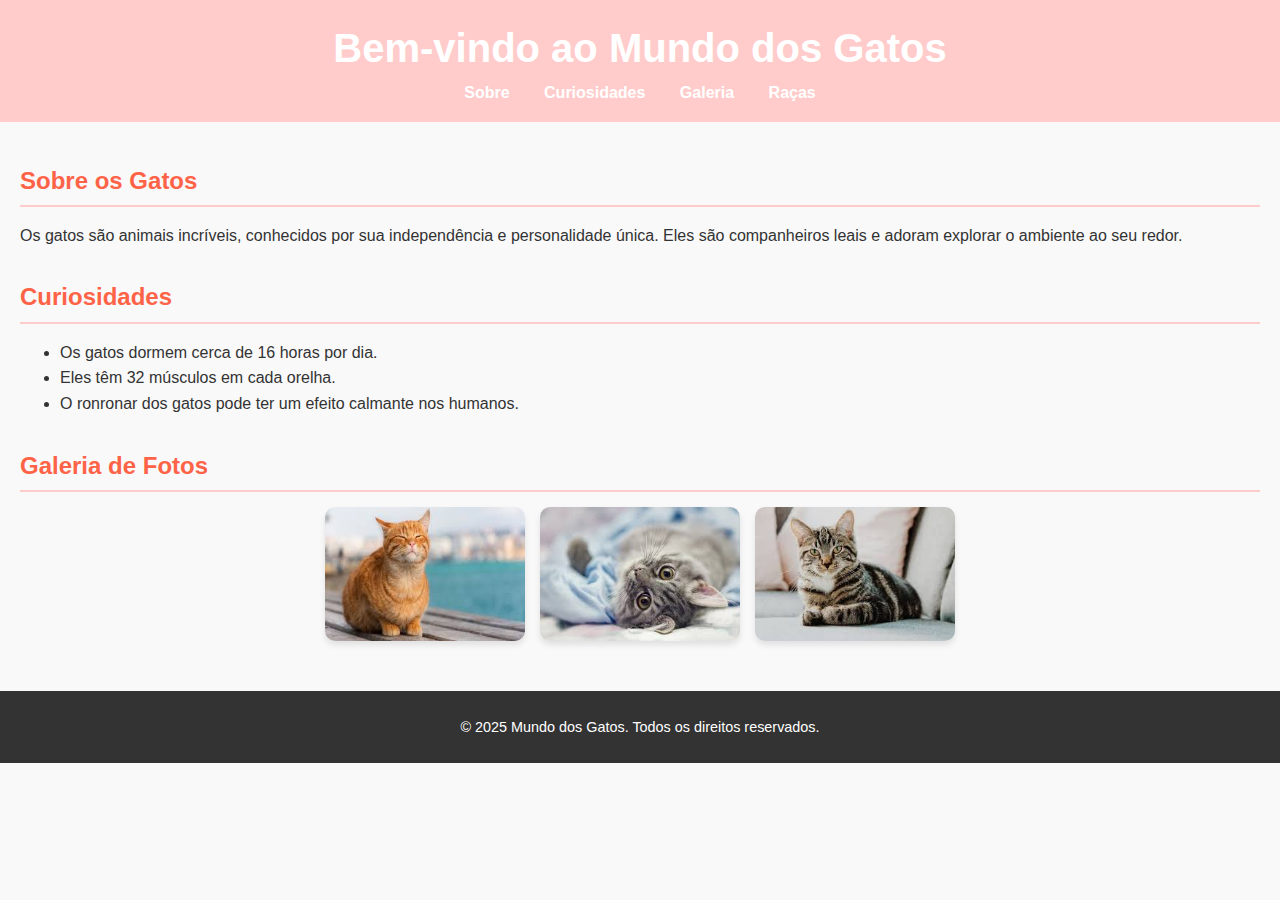
<file: Principal/index.html>
<!DOCTYPE html>
<html lang="pt-BR">
<head>
    <meta charset="UTF-8">
    <meta name="viewport" content="width=device-width, initial-scale=1.0">
    <title>Sobre Gatos</title>
    <link rel="stylesheet" href="style.css">
</head>
<body>
    <header>
        <h1>Bem-vindo ao Mundo dos Gatos</h1>
        <nav>
            <ul>
                <li><a href="../Principal/index.html">Sobre</a></li>
                <li><a href="../Curiosidades/curiosidades.html">Curiosidades</a></li>
                <li><a href="../Galeria/galeria.html">Galeria</a></li>
                <li><a href="../Raças/racas.html">Raças</a></li>
            </ul>
        </nav>
    </header>

    <main>
        <section id="sobre">
            <h2>Sobre os Gatos</h2>
            <p>Os gatos são animais incríveis, conhecidos por sua independência e personalidade única. Eles são companheiros leais e adoram explorar o ambiente ao seu redor.</p>
        </section>

        <section id="curiosidades">
            <h2>Curiosidades</h2>
            <ul>
                <li>Os gatos dormem cerca de 16 horas por dia.</li>
                <li>Eles têm 32 músculos em cada orelha.</li>
                <li>O ronronar dos gatos pode ter um efeito calmante nos humanos.</li>
            </ul>
        </section>

        <section id="galeria">
            <h2>Galeria de Fotos</h2>
            <div class="galeria">
                <img src="/Imagens/gato01.jpeg" alt="Gato 1">
                <img src="/Imagens/gato2.jpeg" alt="Gato 2">
                <img src="/Imagens/gato3.jpeg" alt="Gato 3">
            </div>
        </section>
    </main>

    <footer>
        <p>&copy; 2025 Mundo dos Gatos. Todos os direitos reservados.</p>
    </footer>
</body>
</html>
</file>
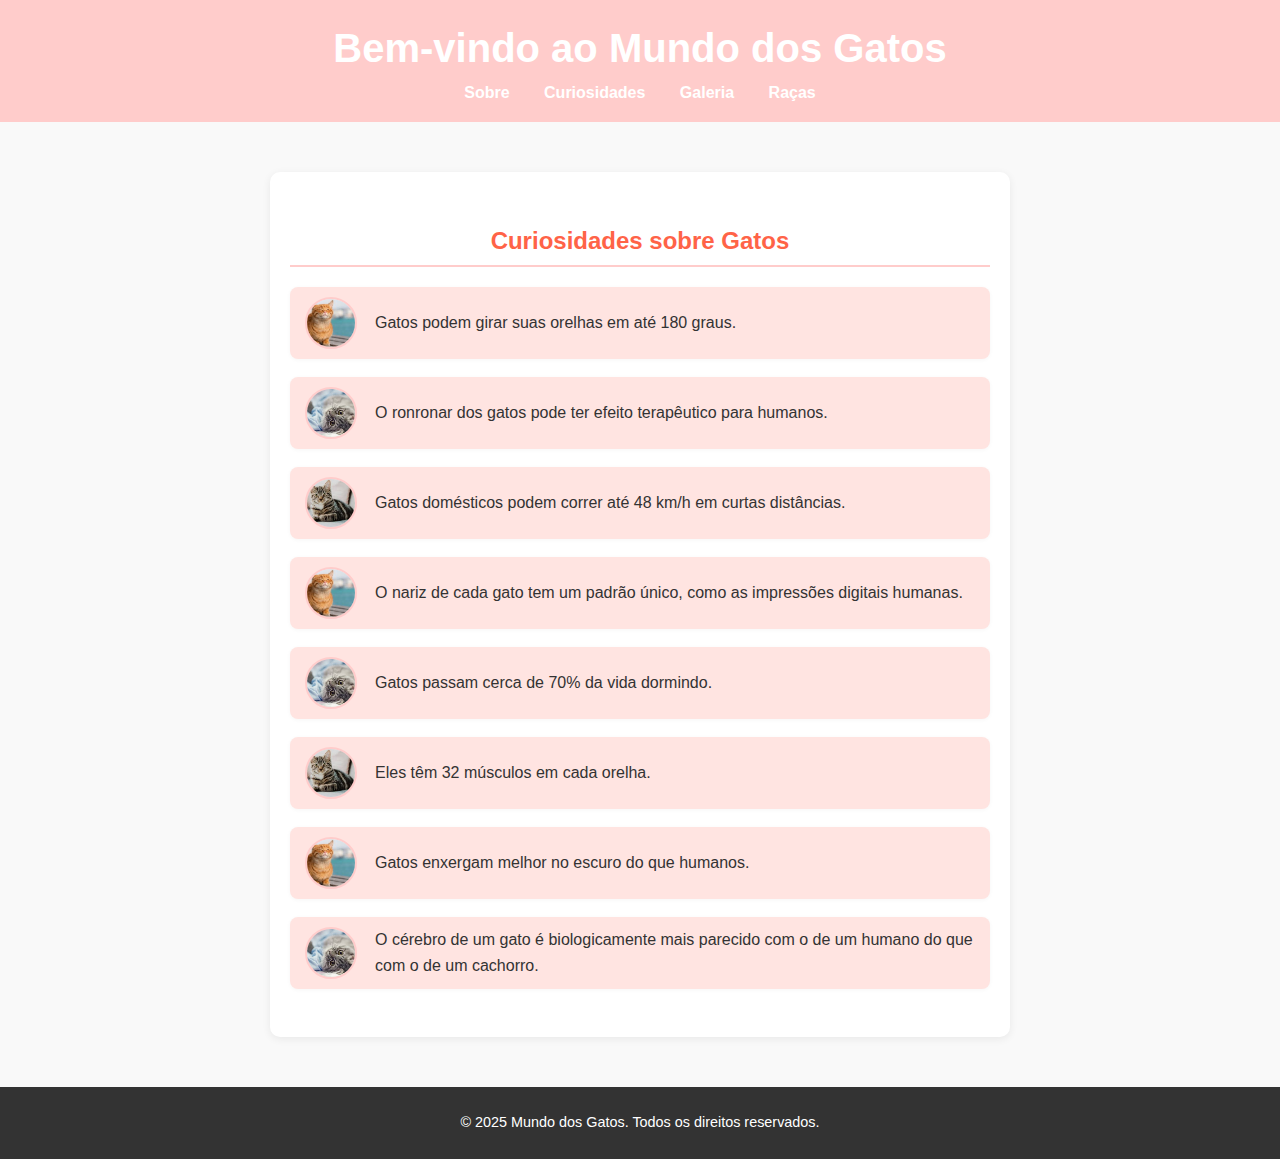
<file: Curiosidades/curiosidades.html>
<!DOCTYPE html>
<html lang="pt-br">
<head>
    <meta charset="UTF-8">
    <meta name="viewport" content="width=device-width, initial-scale=1.0">
    <title>Curisiodades</title>
    <link rel="stylesheet" href="style_curiosidades.css">
</head>
<body>
    <header>
        <h1>Bem-vindo ao Mundo dos Gatos</h1>
        <nav>
            <ul>
                <li><a href="../Principal/index.html">Sobre</a></li>
                <li><a href="../Curiosidades/curiosidades.html">Curiosidades</a></li>
                <li><a href="../Galeria/galeria.html">Galeria</a></li>
                <li><a href="../Raças/racas.html">Raças</a></li>
            </ul>
        </nav>
    </header>

    <main>
        <section id="curiosidades">
            <h2>Curiosidades sobre Gatos</h2>
            <ul class="curiosidade-lista">
                <li class="curiosidade-item">
                    <img src="../Imagens/gato01.jpeg" alt="Gato curioso">
                    Gatos podem girar suas orelhas em até 180 graus.
                </li>
                <li class="curiosidade-item">
                    <img src="../Imagens/gato2.jpeg" alt="Gato ronronando">
                    O ronronar dos gatos pode ter efeito terapêutico para humanos.
                </li>
                <li class="curiosidade-item">
                    <img src="../Imagens/gato3.jpeg" alt="Gato correndo">
                    Gatos domésticos podem correr até 48 km/h em curtas distâncias.
                </li>
                <li class="curiosidade-item">
                    <img src="../Imagens/gato01.jpeg" alt="Nariz de gato">
                    O nariz de cada gato tem um padrão único, como as impressões digitais humanas.
                </li>
                <li class="curiosidade-item">
                    <img src="../Imagens/gato2.jpeg" alt="Gato dormindo">
                    Gatos passam cerca de 70% da vida dormindo.
                </li>
                <li class="curiosidade-item">
                    <img src="../Imagens/gato3.jpeg" alt="Orelha de gato">
                    Eles têm 32 músculos em cada orelha.
                </li>
                <li class="curiosidade-item">
                    <img src="../Imagens/gato01.jpeg" alt="Gato no escuro">
                    Gatos enxergam melhor no escuro do que humanos.
                </li>
                <li class="curiosidade-item">
                    <img src="../Imagens/gato2.jpeg" alt="Cérebro de gato">
                    O cérebro de um gato é biologicamente mais parecido com o de um humano do que com o de um cachorro.
                </li>
            </ul>
        </section>
    </main>

    <footer>
        <p>&copy; 2025 Mundo dos Gatos. Todos os direitos reservados.</p>
    </footer>
</body>
</html>
</file>
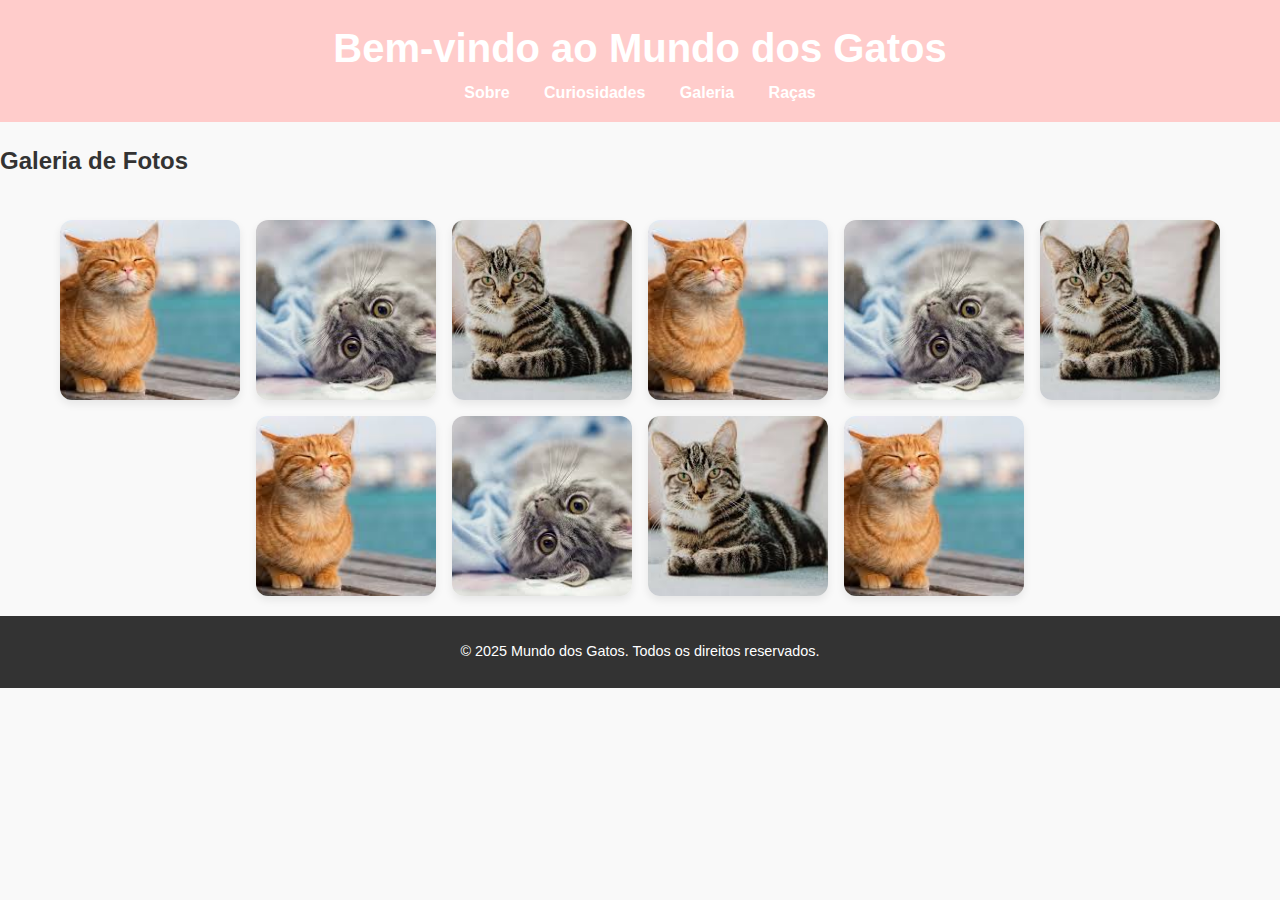
<file: Galeria/galeria.html>
<!DOCTYPE html>
<html lang="pt-br">
<head>
    <meta charset="UTF-8">
    <meta name="viewport" content="width=device-width, initial-scale=1.0">
    <title>Galeria</title>
    <link rel="stylesheet" href="style_galeria.css">
</head>
<body>
    <header>
        <h1>Bem-vindo ao Mundo dos Gatos</h1>
        <nav>
            <ul>
                <li><a href="../Principal/index.html">Sobre</a></li>
                <li><a href="../Curiosidades/curiosidades.html">Curiosidades</a></li>
                <li><a href="../Galeria/galeria.html">Galeria</a></li>
                <li><a href="../Raças/racas.html">Raças</a></li>
            </ul>
        </nav>
    </header>

    <main>
        <section class="galeria-section">
            <h2>Galeria de Fotos</h2>
            <div class="galeria">
                <img src="../Imagens/gato01.jpeg" alt="Gato 1">
                <img src="../Imagens/gato2.jpeg" alt="Gato 2">
                <img src="../Imagens/gato3.jpeg" alt="Gato 3">
                <img src="../Imagens/gato01.jpeg" alt="Gato 4">
                <img src="../Imagens/gato2.jpeg" alt="Gato 5">
                <img src="../Imagens/gato3.jpeg" alt="Gato 6">
                <img src="../Imagens/gato01.jpeg" alt="Gato 7">
                <img src="../Imagens/gato2.jpeg" alt="Gato 8">
                <img src="../Imagens/gato3.jpeg" alt="Gato 9">
                <img src="../Imagens/gato01.jpeg" alt="Gato 10">
            </div>
        </section>
    </main>

    <footer>
        <p>&copy; 2025 Mundo dos Gatos. Todos os direitos reservados.</p>
</body>
</html>
</file>
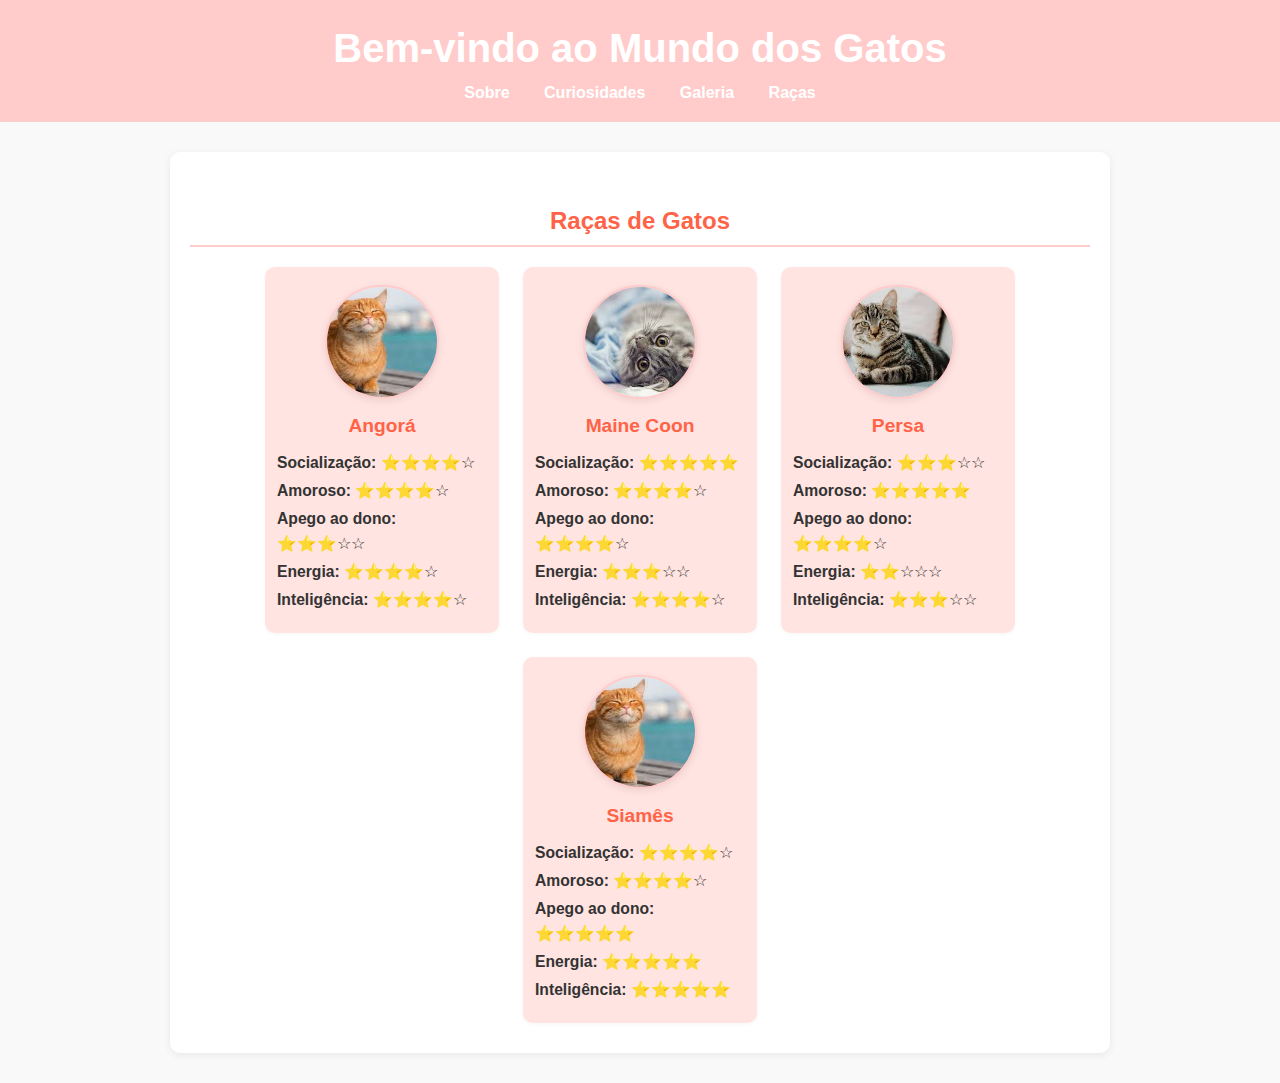
<file: Raças/racas.html>
<!DOCTYPE html>
<html lang="pt-br">
<head>
    <meta charset="UTF-8">
    <meta name="viewport" content="width=device-width, initial-scale=1.0">
    <title>Raças</title>
    <link rel="stylesheet" href="style_racas.css">
</head>
<body>
    <header>
        <h1>Bem-vindo ao Mundo dos Gatos</h1>
        <nav>
            <ul>
                <li><a href="../Principal/index.html">Sobre</a></li>
                <li><a href="../Curiosidades/curiosidades.html">Curiosidades</a></li>
                <li><a href="../Galeria/galeria.html">Galeria</a></li>
                <li><a href="../Raças/racas.html">Raças</a></li>
            </ul>
        </nav>
    </header>

    <main>
        <section class="racas-section">
            <h2>Raças de Gatos</h2>
            <div class="racas-lista">
                <!-- 1. Angorá -->
                <div class="raca-item">
                    <img src="../Imagens/gato01.jpeg" alt="Angorá">
                    <div class="raca-info">
                        <h3>Angorá</h3>
                        <ul>
                            <li><strong>Socialização:</strong> ⭐⭐⭐⭐☆</li>
                            <li><strong>Amoroso:</strong> ⭐⭐⭐⭐☆</li>
                            <li><strong>Apego ao dono:</strong> ⭐⭐⭐☆☆</li>
                            <li><strong>Energia:</strong> ⭐⭐⭐⭐☆</li>
                            <li><strong>Inteligência:</strong> ⭐⭐⭐⭐☆</li>
                        </ul>
                    </div>
                </div>
                <!-- 2. Maine Coon -->
                <div class="raca-item">
                    <img src="../Imagens/gato2.jpeg" alt="Maine Coon">
                    <div class="raca-info">
                        <h3>Maine Coon</h3>
                        <ul>
                            <li><strong>Socialização:</strong> ⭐⭐⭐⭐⭐</li>
                            <li><strong>Amoroso:</strong> ⭐⭐⭐⭐☆</li>
                            <li><strong>Apego ao dono:</strong> ⭐⭐⭐⭐☆</li>
                            <li><strong>Energia:</strong> ⭐⭐⭐☆☆</li>
                            <li><strong>Inteligência:</strong> ⭐⭐⭐⭐☆</li>
                        </ul>
                    </div>
                </div>
                <!-- 3. Persa -->
                <div class="raca-item">
                    <img src="../Imagens/gato3.jpeg" alt="Persa">
                    <div class="raca-info">
                        <h3>Persa</h3>
                        <ul>
                            <li><strong>Socialização:</strong> ⭐⭐⭐☆☆</li>
                            <li><strong>Amoroso:</strong> ⭐⭐⭐⭐⭐</li>
                            <li><strong>Apego ao dono:</strong> ⭐⭐⭐⭐☆</li>
                            <li><strong>Energia:</strong> ⭐⭐☆☆☆</li>
                            <li><strong>Inteligência:</strong> ⭐⭐⭐☆☆</li>
                        </ul>
                    </div>
                </div>
                <!-- 4. Siamês -->
                <div class="raca-item">
                    <img src="../Imagens/gato01.jpeg" alt="Siamês">
                    <div class="raca-info">
                        <h3>Siamês</h3>
                        <ul>
                            <li><strong>Socialização:</strong> ⭐⭐⭐⭐☆</li>
                            <li><strong>Amoroso:</strong> ⭐⭐⭐⭐☆</li>
                            <li><strong>Apego ao dono:</strong> ⭐⭐⭐⭐⭐</li>
                            <li><strong>Energia:</strong> ⭐⭐⭐⭐⭐</li>
                            <li><strong>Inteligência:</strong> ⭐⭐⭐⭐⭐</li>
                        </ul>
                    </div>
                </div>
            </div>
        </section>
    </main>
</body>
</html>
</file>
<file: Principal/style.css>
/* Define a fonte padrão, espaçamento entre linhas, margens e preenchimentos iniciais, cor de fundo e cor do texto */
body {
    font-family: Arial, sans-serif; /* Define a fonte como Arial */
    line-height: 1.6; /* Define o espaçamento entre linhas */
    margin: 0; /* Remove a margem padrão */
    padding: 0; /* Remove o preenchimento padrão */
    background-color: #f9f9f9; /* Define a cor de fundo como cinza claro */
    color: #333; /* Define a cor do texto como cinza escuro */
}

/* Estiliza o cabeçalho */
header {
    background-color: #ffcccb; /* Define o fundo como rosa claro */
    color: #fff; /* Define a cor do texto como branco */
    padding: 1rem 0; /* Adiciona espaçamento interno vertical */
    text-align: center; /* Centraliza o texto */
}

/* Estiliza o título principal no cabeçalho */
header h1 {
    margin: 0; /* Remove a margem padrão */
    font-size: 2.5rem; /* Define o tamanho da fonte */
}

/* Remove a formatação padrão da lista de navegação */
nav ul {
    list-style: none; /* Remove os marcadores da lista */
    padding: 0; /* Remove o preenchimento padrão */
    margin: 0; /* Remove a margem padrão */
}

/* Estiliza os itens da lista de navegação */
nav ul li {
    display: inline; /* Exibe os itens em linha */
    margin: 0 15px; /* Adiciona espaçamento horizontal entre os itens */
}

/* Estiliza os links da navegação */
nav ul li a {
    color: #fff; /* Define a cor do texto como branco */
    text-decoration: none; /* Remove o sublinhado dos links */
    font-weight: bold; /* Define o texto como negrito */
}

/* Adiciona espaçamento interno ao conteúdo principal */
main {
    padding: 20px; /* Adiciona preenchimento ao redor do conteúdo */
}

/* Adiciona espaçamento entre as seções */
section {
    margin-bottom: 30px; /* Adiciona margem inferior às seções */
}

/* Estiliza os títulos das seções */
section h2 {
    color: #ff6347; /* Define a cor do texto como vermelho tomate */
    border-bottom: 2px solid #ffcccb; /* Adiciona uma borda inferior rosa claro */
    padding-bottom: 5px; /* Adiciona preenchimento abaixo do texto */
    margin-bottom: 15px; /* Adiciona margem inferior ao título */
}

/* Estiliza a galeria de imagens */
.galeria {
    display: flex; /* Define o layout como flexível */
    gap: 15px; /* Adiciona espaçamento entre os itens */
    flex-wrap: wrap; /* Permite que os itens quebrem para a próxima linha */
    justify-content: center; /* Centraliza os itens na galeria */
}

/* Estiliza as imagens da galeria */
.galeria img {
    width: 200px; /* Define a largura das imagens */
    height: auto; /* Mantém a proporção das imagens */
    border-radius: 10px; /* Adiciona bordas arredondadas */
    box-shadow: 0 4px 6px rgba(0, 0, 0, 0.1); /* Adiciona uma sombra leve */
    transition: transform 0.3s ease; /* Adiciona uma transição suave ao efeito de zoom */
}

/* Adiciona um efeito de zoom ao passar o mouse sobre as imagens */
.galeria img:hover {
    transform: scale(1.1); /* Aumenta o tamanho da imagem */
}

/* Estiliza o rodapé */
footer {
    text-align: center; /* Centraliza o texto */
    padding: 10px 0; /* Adiciona espaçamento interno vertical */
    background-color: #333; /* Define o fundo como cinza escuro */
    color: #fff; /* Define a cor do texto como branco */
    font-size: 0.9rem; /* Define o tamanho da fonte como menor */
}

/* Estilos gerais já existentes... */

/* Responsividade para dispositivos menores */
@media (max-width: 768px) {
    header h1 {
        font-size: 2rem; /* Reduz o tamanho do título no cabeçalho */
    }

    nav ul li {
        display: block; /* Exibe os itens da navegação em blocos */
        margin: 10px 0; /* Adiciona espaçamento vertical entre os itens */
    }

    .galeria img {
        width: 150px; /* Reduz a largura das imagens na galeria */
    }
}

@media (max-width: 480px) {
    body {
        font-size: 0.9rem; /* Reduz o tamanho da fonte geral */
    }

    header h1 {
        font-size: 1.5rem; /* Reduz ainda mais o tamanho do título */
    }

    .galeria {
        flex-direction: column; /* Exibe as imagens em uma única coluna */
        align-items: center; /* Centraliza as imagens */
    }

    .galeria img {
        width: 100%; /* Faz as imagens ocuparem toda a largura disponível */
        max-width: 300px; /* Define um limite máximo para a largura */
    }
}
</file>
<file: Curiosidades/style_curiosidades.css>
/* Remove a formatação padrão da lista de navegação */
nav ul {
    list-style: none; /* Remove os marcadores da lista */
    padding: 0; /* Remove o preenchimento padrão */
    margin: 0; /* Remove a margem padrão */
}

/* Estiliza os itens da lista de navegação */
nav ul li {
    display: inline; /* Exibe os itens em linha */
    margin: 0 15px; /* Adiciona espaçamento horizontal entre os itens */
}

/* Estiliza os links da navegação */
nav ul li a {
    color: #fff; /* Define a cor do texto como branco */
    text-decoration: none; /* Remove o sublinhado dos links */
    font-weight: bold; /* Define o texto como negrito */
}

header {
    background-color: #ffcccb; /* Rosa claro igual ao site */
    color: #fff;
    padding: 1rem 0;
    text-align: center;
}

header h1 {
    margin: 0;
    font-size: 2.5rem;
}

body {
    font-family: Arial, sans-serif; /* Define a fonte como Arial */
    line-height: 1.6; /* Define o espaçamento entre linhas */
    margin: 0; /* Remove a margem padrão */
    padding: 0; /* Remove o preenchimento padrão */
    background-color: #f9f9f9; /* Define a cor de fundo como cinza claro */
    color: #333; /* Define a cor do texto como cinza escuro */
    font-size: 1rem; /* Garante o mesmo tamanho de fonte do index */
}

main {
    padding: 20px;
}

section#curiosidades {
    background: #fff;
    border-radius: 10px;
    box-shadow: 0 2px 8px rgba(0,0,0,0.07);
    max-width: 700px;
    margin: 30px auto;
    padding: 30px 20px;
}

section#curiosidades h2 {
    color: #ff6347; 
    border-bottom: 2px solid #ffcccb;
    padding-bottom: 5px;
    margin-bottom: 20px;
    text-align: center;
}

.curiosidade-lista {
    list-style: none;
    padding: 0;
    margin: 0;
}

.curiosidade-item {
    display: flex;
    align-items: center;
    margin-bottom: 18px;
    background: #ffe4e1;
    border-radius: 8px;
    padding: 10px 15px;
    box-shadow: 0 1px 4px rgba(0,0,0,0.04);
}

.curiosidade-item img {
    width: 48px;
    height: 48px;
    object-fit: cover; /*Imagem preenche completamente */
    border-radius: 50%;
    margin-right: 18px;
    border: 2px solid #ffcccb; /* Borda rosa claro */
    background: #fff;
}

@media (max-width: 768px) {
    header h1 {
        font-size: 2rem;
    }
    nav ul li {
        display: block;
        margin: 10px 0;
    }
    section#curiosidades {
        padding: 15px 5px;
    }
    .curiosidade-item img {
        width: 36px;
        height: 36px;
        margin-right: 10px;
    }
}

@media (max-width: 480px) {
    body {
        font-size: 0.9rem;
    }
    header h1 {
        font-size: 1.5rem;
    }
    section#curiosidades {
        padding: 8px 2px;
    }
}

/* Estiliza o rodapé */
footer {
    text-align: center; /* Centraliza o texto */
    padding: 10px 0; /* Adiciona espaçamento interno vertical */
    background-color: #333; /* Define o fundo como cinza escuro */
    color: #fff; /* Define a cor do texto como branco */
    font-size: 0.9rem; /* Define o tamanho da fonte como menor */
}
</file>
<file: Galeria/style_galeria.css>
/* Remove a formatação padrão da lista de navegação */
nav ul {
    list-style: none; /* Remove os marcadores da lista */
    padding: 0; /* Remove o preenchimento padrão */
    margin: 0; /* Remove a margem padrão */
}

/* Estiliza os itens da lista de navegação */
nav ul li {
    display: inline; /* Exibe os itens em linha */
    margin: 0 15px; /* Adiciona espaçamento horizontal entre os itens */
}

/* Estiliza os links da navegação */
nav ul li a {
    color: #fff; /* Define a cor do texto como branco */
    text-decoration: none; /* Remove o sublinhado dos links */
    font-weight: bold; /* Define o texto como negrito */
}

header {
    background-color: #ffcccb; /* Define o fundo como rosa claro */
    color: #fff; /* Define a cor do texto como branco */
    padding: 1rem 0; /* Adiciona espaçamento interno vertical */
    text-align: center; /* Centraliza o texto */
}

header h1 {
    margin: 0; /* Remove a margem padrão */
    font-size: 2.5rem; /* Define o tamanho da fonte */
}

body {
    font-family: Arial, sans-serif; /* Define a fonte como Arial */
    line-height: 1.6; /* Define o espaçamento entre linhas */
    margin: 0; /* Remove a margem padrão */
    padding: 0; /* Remove o preenchimento padrão */
    background-color: #f9f9f9; /* Define a cor de fundo como cinza claro */
    color: #333; /* Define a cor do texto como cinza escuro */
    font-size: 1rem; /* Garante o mesmo tamanho de fonte do index */
}

.galeria {
    display: flex;
    flex-wrap: wrap;
    gap: 16px;
    justify-content: center;
    padding: 20px 0;
}

.galeria img {
    width: 180px;
    height: 180px;
    object-fit: cover;
    border-radius: 12px;
    box-shadow: 0 4px 8px rgba(0,0,0,0.08);
    transition: transform 0.3s cubic-bezier(.4,2,.6,1), box-shadow 0.3s;
    cursor: pointer;
    background: #fff;
}

.galeria img:hover {
    transform: scale(1.25);
    z-index: 2;
    box-shadow: 0 8px 24px rgba(0,0,0,0.18);
}

@media (max-width: 768px) {
    header h1 {
        font-size: 2rem;
    }
    nav ul li {
        display: block;
        margin: 10px 0;
    }
}

@media (max-width: 900px) {
    .galeria img {
        width: 120px;
        height: 120px;
    }
}

@media (max-width: 600px) {
    .galeria {
        gap: 8px;
    }
    .galeria img {
        width: 90px;
        height: 90px;
    }
}

@media (max-width: 480px) {
    body {
        font-size: 0.9rem;
    }
    header h1 {
        font-size: 1.5rem;
    }
    .galeria {
        flex-direction: column;
        align-items: center;
    }
    .galeria img {
        width: 100%;
        max-width: 300px;
    }
}

footer {
    text-align: center; /* Centraliza o texto */
    padding: 10px 0; /* Adiciona espaçamento interno vertical */
    background-color: #333; /* Define o fundo como cinza escuro */
    color: #fff; /* Define a cor do texto como branco */
    font-size: 0.9rem; /* Define o tamanho da fonte como menor */
}
</file>
<file: Raças/style_racas.css>
/* Remove a formatação padrão da lista de navegação */
nav ul {
    list-style: none; /* Remove os marcadores da lista */
    padding: 0; /* Remove o preenchimento padrão */
    margin: 0; /* Remove a margem padrão */
}

/* Estiliza os itens da lista de navegação */
nav ul li {
    display: inline; /* Exibe os itens em linha */
    margin: 0 15px; /* Adiciona espaçamento horizontal entre os itens */
}

/* Estiliza os links da navegação */
nav ul li a {
    color: #fff; /* Define a cor do texto como branco */
    text-decoration: none; /* Remove o sublinhado dos links */
    font-weight: bold; /* Define o texto como negrito */
}

header {
    background-color: #ffcccb; /* Define o fundo como rosa claro */
    color: #fff; /* Define a cor do texto como branco */
    padding: 1rem 0; /* Adiciona espaçamento interno vertical */
    text-align: center; /* Centraliza o texto */
}

header h1 {
    margin: 0; /* Remove a margem padrão */
    font-size: 2.5rem; /* Define o tamanho da fonte */
}

body {
    font-family: Arial, sans-serif; /* Define a fonte como Arial */
    line-height: 1.6; /* Define o espaçamento entre linhas */
    margin: 0; /* Remove a margem padrão */
    padding: 0; /* Remove o preenchimento padrão */
    background-color: #f9f9f9; /* Define a cor de fundo como cinza claro */
    color: #333; /* Define a cor do texto como cinza escuro */
    font-size: 1rem; /* Garante o mesmo tamanho de fonte do index */
}

.racas-section {
    background: #fff;
    border-radius: 10px;
    box-shadow: 0 2px 8px rgba(0,0,0,0.07);
    max-width: 900px;
    margin: 30px auto;
    padding: 30px 20px;
}

.racas-section h2 {
    color: #ff6347;
    border-bottom: 2px solid #ffcccb;
    padding-bottom: 5px;
    margin-bottom: 20px;
    text-align: center;
}

.racas-lista {
    display: flex;
    flex-wrap: wrap;
    gap: 24px;
    justify-content: center;
}

.raca-item {
    background: #ffe4e1;
    border-radius: 10px;
    box-shadow: 0 1px 4px rgba(0,0,0,0.04);
    display: flex;
    flex-direction: column;
    align-items: center;
    width: 210px;
    padding: 18px 12px;
    transition: transform 0.3s;
}

.raca-item img {
    width: 110px;
    height: 110px;
    object-fit: cover;
    border-radius: 50%;
    border: 2px solid #ffcccb;
    background: #fff;
    margin-bottom: 12px;
    box-shadow: 0 2px 8px rgba(0,0,0,0.08);
    transition: transform 0.3s;
}

.raca-item img:hover {
    transform: scale(1.18);
    z-index: 2;
}

.raca-info h3 {
    margin: 0 0 8px 0;
    color: #ff6347;
    font-size: 1.2rem;
    text-align: center;
}

.raca-info ul {
    list-style: none;
    padding: 0;
    margin: 0;
    font-size: 0.98rem;
}

.raca-info li {
    margin-bottom: 3px;
}

@media (max-width: 768px) {
    header h1 {
        font-size: 2rem;
    }
    nav ul li {
        display: block;
        margin: 10px 0;
    }
}

@media (max-width: 480px) {
    body {
        font-size: 0.9rem;
    }
    header h1 {
        font-size: 1.5rem;
    }
    .galeria {
        flex-direction: column;
        align-items: center;
    }
    .galeria img {
        width: 100%;
        max-width: 300px;
    }
}

@media (max-width: 900px) {
    .racas-lista {
        gap: 12px;
    }
    .raca-item {
        width: 45vw;
        min-width: 160px;
        max-width: 220px;
    }
}

@media (max-width: 600px) {
    .racas-lista {
        flex-direction: column;
        align-items: center;
    }
    .raca-item {
        width: 90vw;
        min-width: 120px;
        max-width: 300px;
    }
}
</file>
